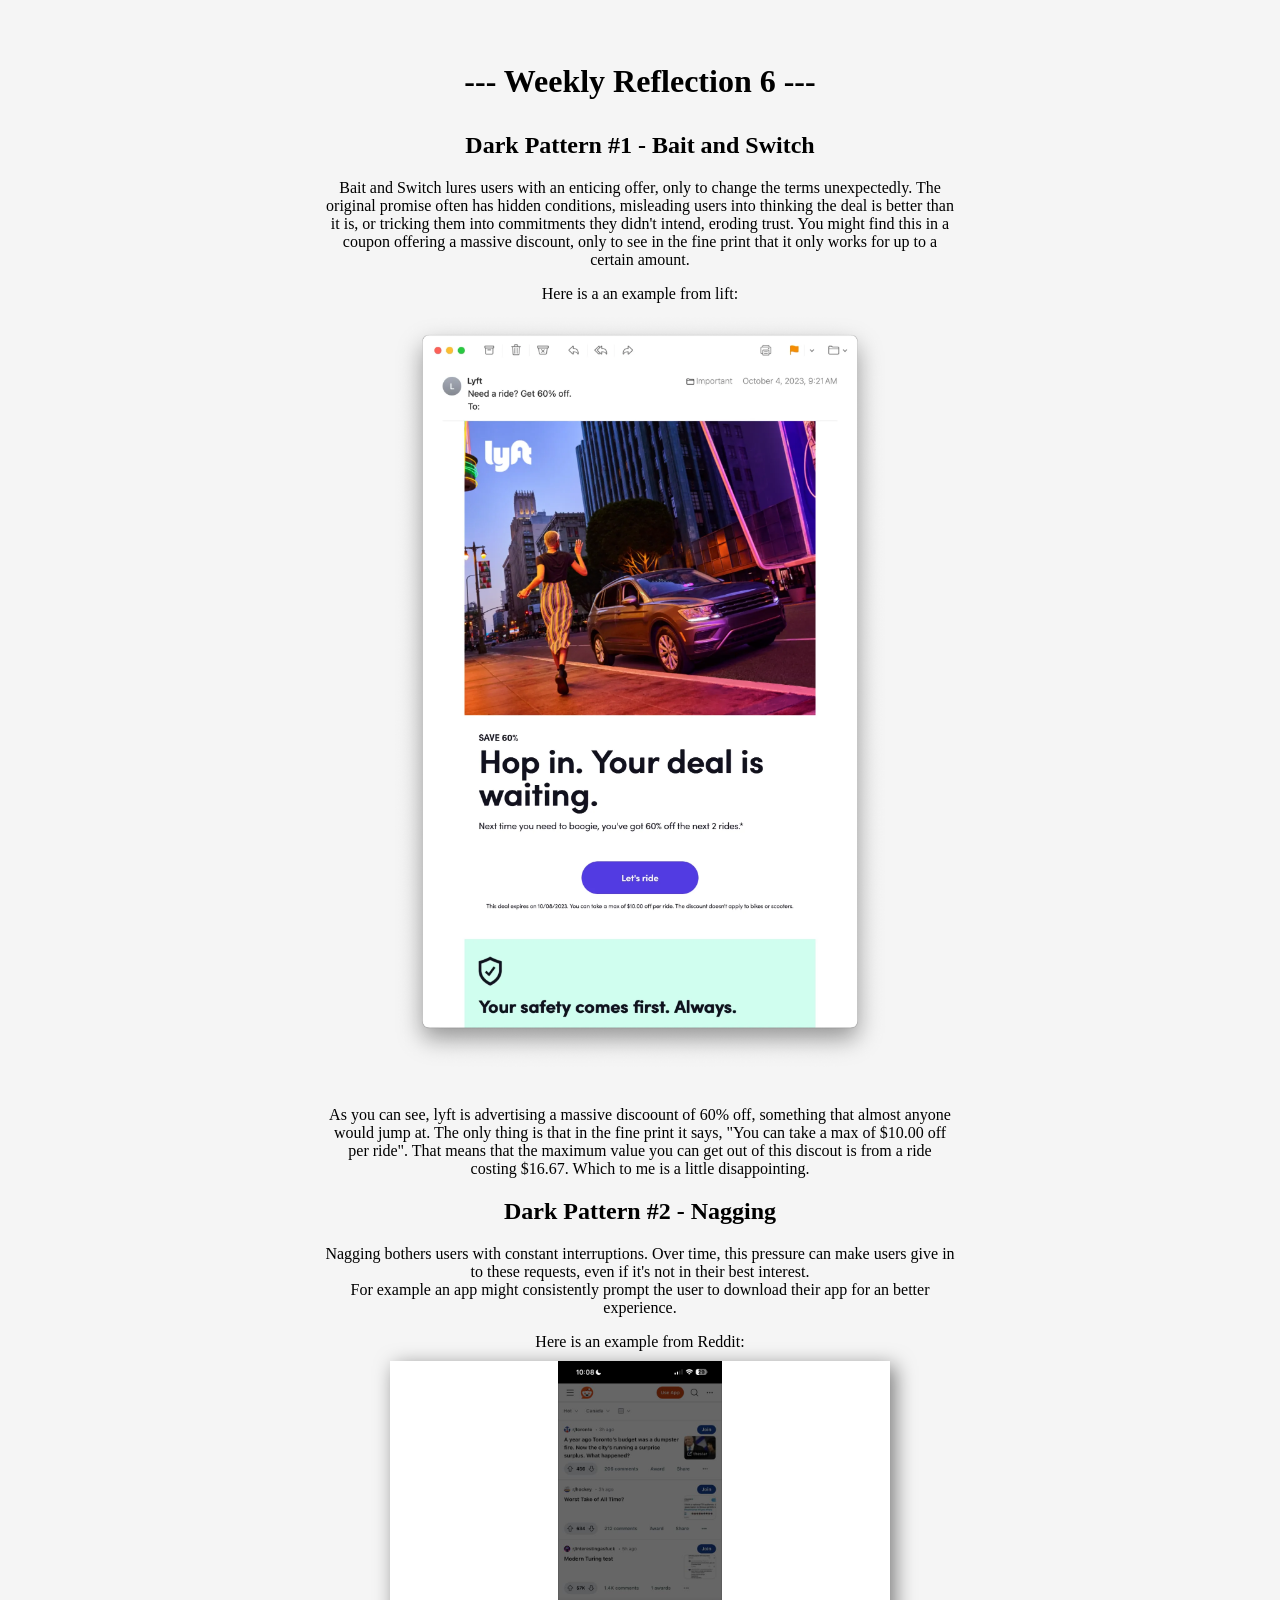
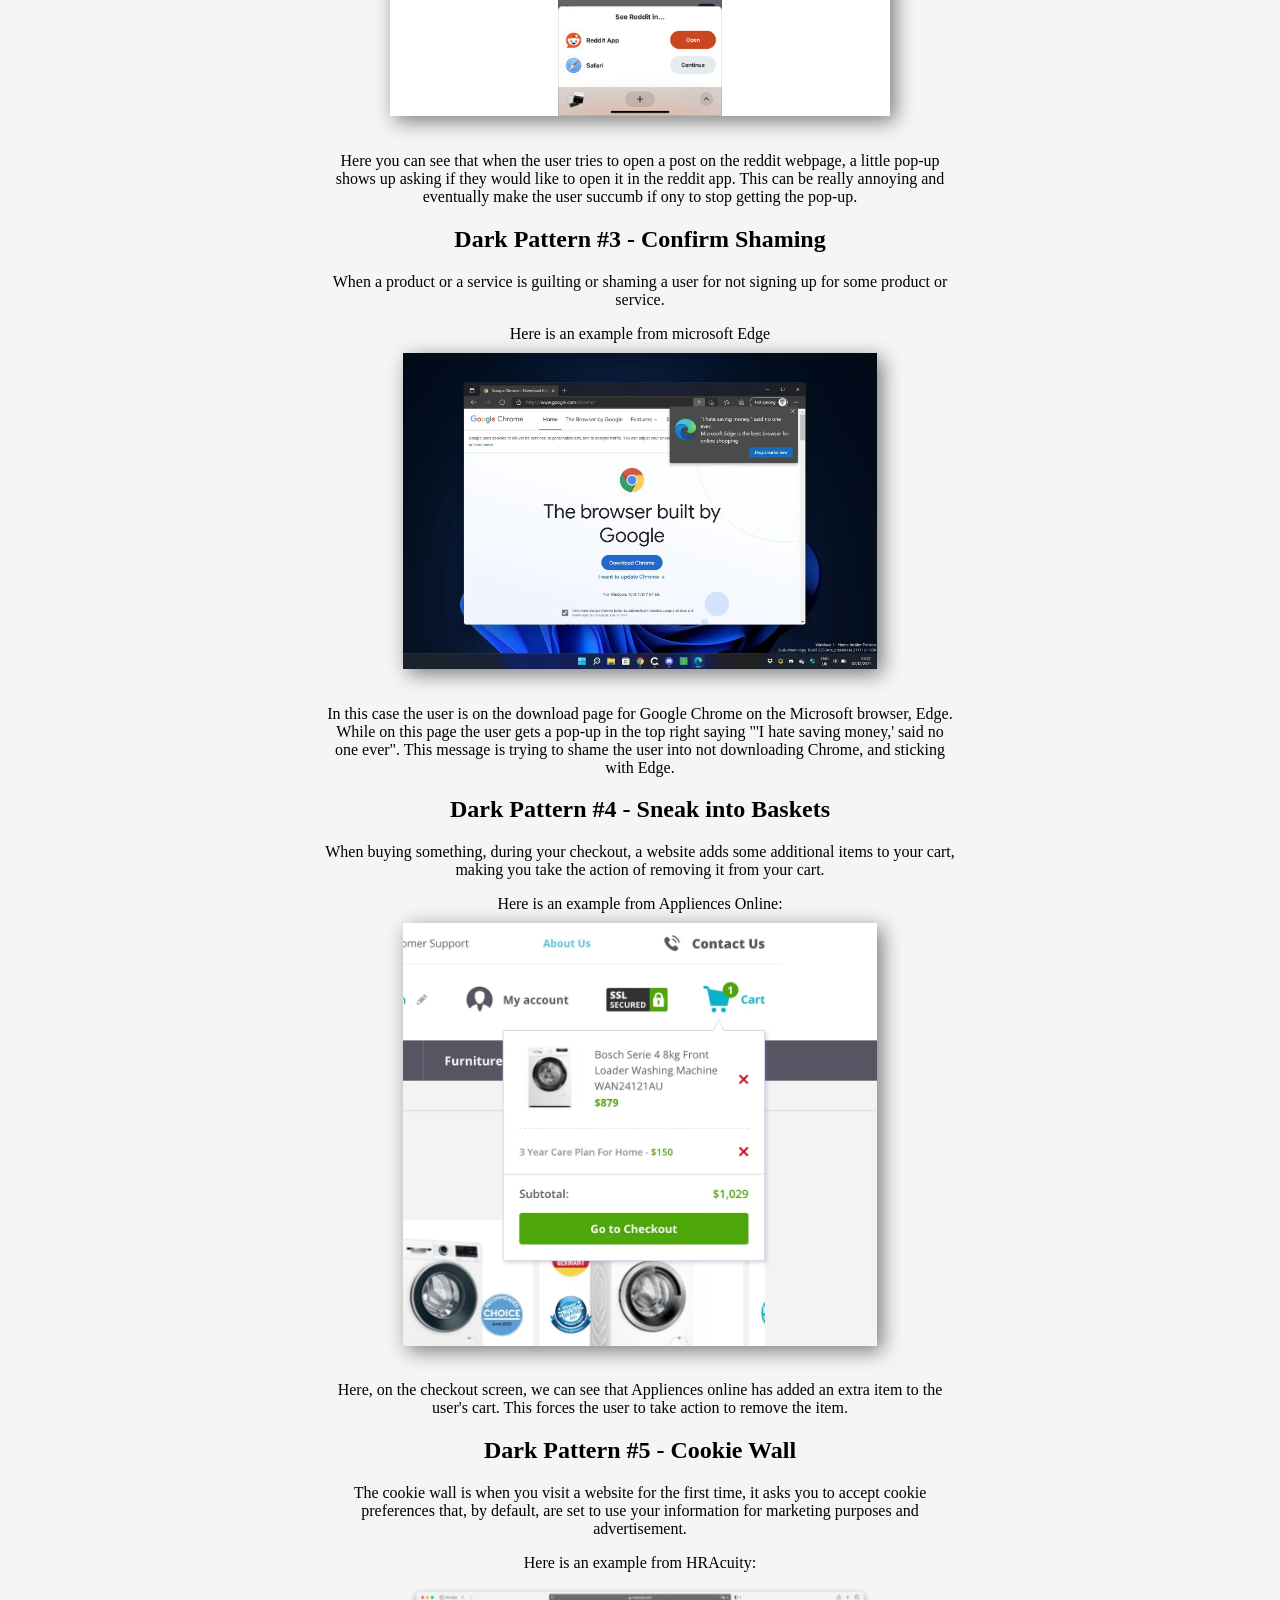
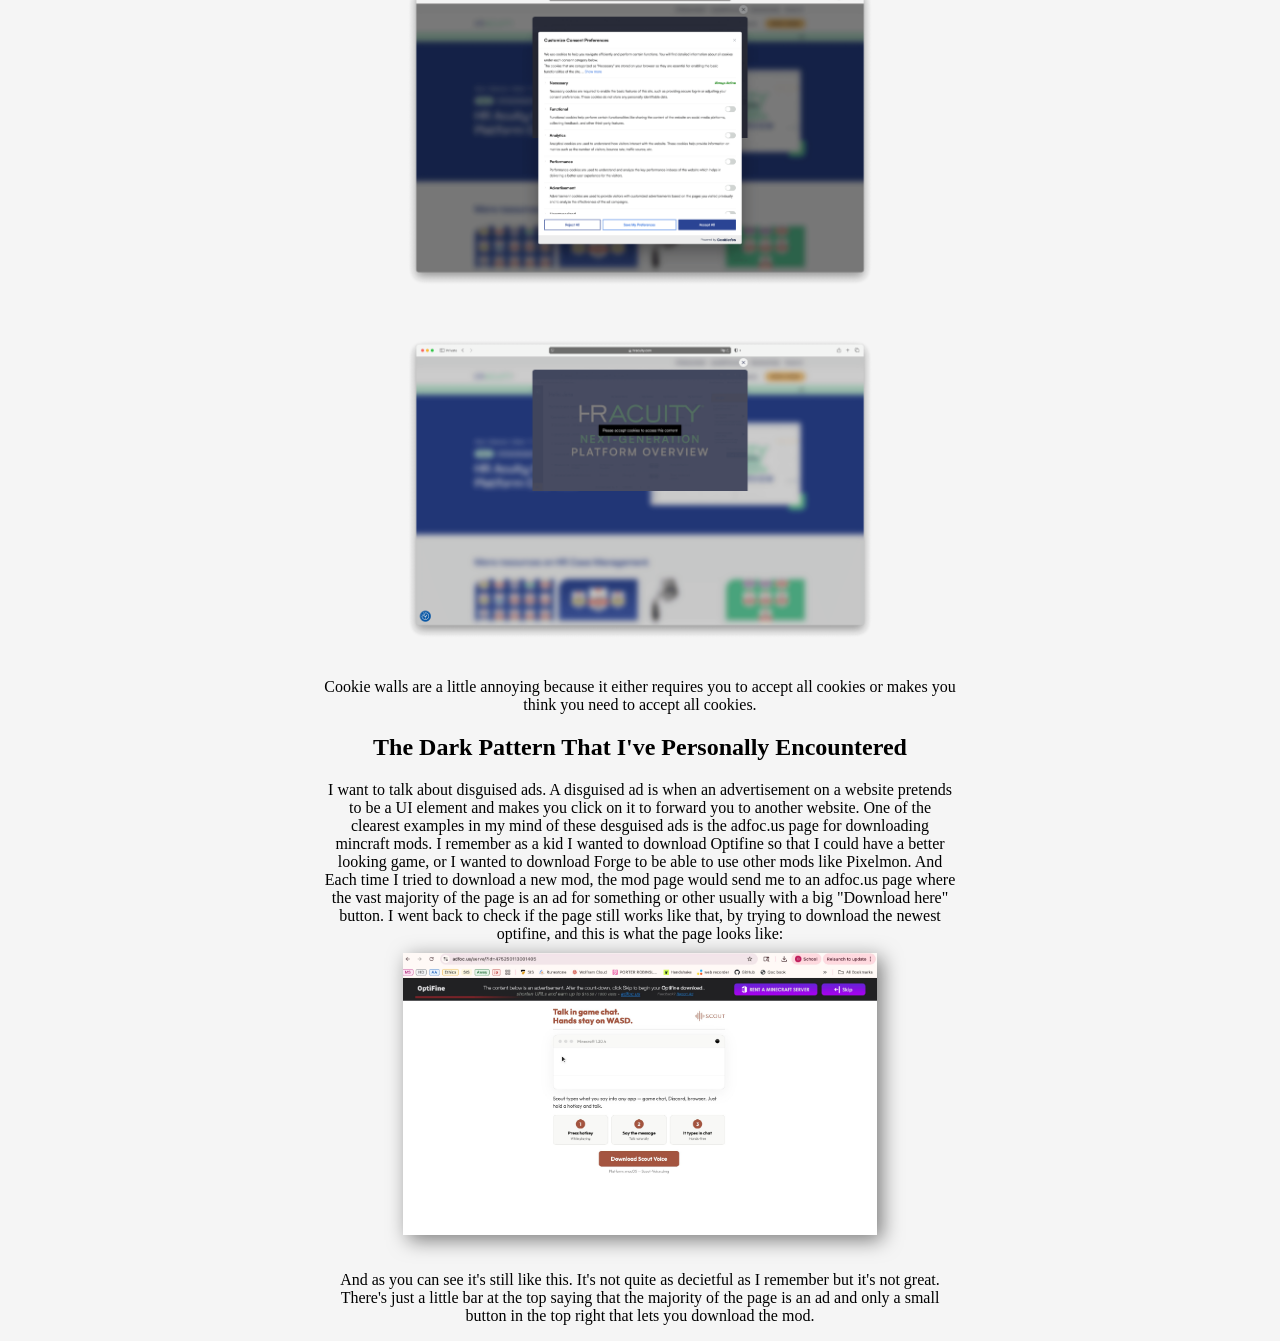
<file: index.html>
<!DOCTYPE html>
<html lang="en-US">
<head>
	<title>Weekly Refelction 6</title>
    <link rel="stylesheet" href="styles.css">
</head>
<body>
    <h1>--- Weekly Reflection 6 ---</h1>
	<h2>Dark Pattern #1 - Bait and Switch</h2>
	<p>Bait and Switch lures users with an enticing offer, only to change the terms unexpectedly. 
        The original promise often has hidden conditions, misleading users into thinking the deal is better than it is, or tricking them into commitments they didn't intend, eroding trust.
        You might find this in a coupon offering a massive discount, only to see in the fine print that it only works for up to a certain amount.</p>
    <p>Here is a an example from lift: <br>
        <img src="lyftbas.jpg" alt="Lift advertisment offering 60% off only to actually count for up to $10 off." width="500"><br>
		As you can see, lyft is advertising a massive discoount of 60% off, something that almost anyone would jump at. The only thing is that in the fine print it says, "You can take a max of $10.00 off per ride".
		That means that the maximum value you can get out of this discout is from a ride costing $16.67. Which to me is a little disappointing.
    </p>
	<h2>Dark Pattern #2 - Nagging</h2>
    <p>Nagging bothers users with constant interruptions. Over time, this pressure can make users give in to these requests, even if it's not in their best interest.<br>
    For example an app might consistently prompt the user to download their app for an better experience.
    </p>
    <p>Here is an example from Reddit:<br>
        <img src="reddit-nagging.jpg" class ="dropshadow" alt="Pop-up promting the user to open the post in the Reddit app." width="500"><br>
		Here you can see that when the user tries to open a post on the reddit webpage, a little pop-up shows up asking if they would like to open it in the reddit app. 
		This can be really annoying and eventually make the user succumb if ony to stop getting the pop-up.
    </p>
	<h2>Dark Pattern #3 - Confirm Shaming</h2>
	<p>When a product or a service is guilting or shaming a user for not signing up for some product or service.</p>
	<p>Here is an example from microsoft Edge <br>
		<img src="microsfotedge.jpg" class ="dropshadow" alt="Microsoft Edge advertising itself when a user is trying to download chrome." width="75%"><br>
		In this case the user is on the download page for Google Chrome on the Microsoft browser, Edge. While on this page the user gets a pop-up in the top right saying "'I hate saving money,' said no one ever".
		This message is trying to shame the user into not downloading Chrome, and sticking with Edge.
    </p>
    <h2>Dark Pattern #4 - Sneak into Baskets</h2>
    <p>When buying something, during your checkout, a website adds some additional items to your cart, making you take the action of removing it from your cart.</p>
    <p>Here is an example from Appliences Online: <br>
        <img src="cartplus.jpg" class ="dropshadow" alt="Cart dropdown shows an extra item in the cart." width="75%"><br>
		Here, on the checkout screen, we can see that Appliences online has added an extra item to the user's cart. 
		This forces the user to take action to remove the item.
    </p>
    <h2>Dark Pattern #5 - Cookie Wall</h2>
    <p>The cookie wall is when you visit a website for the first time, it asks you to accept cookie preferences that, by default, are set to use your information for marketing purposes and advertisement.</p>
    <p>Here is an example from HRAcuity: <br>
        <img src="hracuitycookies.jpg" alt="pop-up prompting the user to select their cookie preferences" width="75%"><br>
        <img src="hracuityblocked.jpg" alt="after selecting to decline cookies the content is blocked until cookies ar eaccepted" width="75%"><br>
		Cookie walls are a little annoying because it either requires you to accept all cookies or makes you think you need to accept all cookies.
    </p>
	<h2>The Dark Pattern That I've Personally Encountered</h2>
    <p>I want to talk about disguised ads. A disguised ad is when an advertisement on a website pretends to be a UI element and makes you click on it to forward you to another website. 
        One of the clearest examples in my mind of these desguised ads is the adfoc.us page for downloading mincraft mods.
        I remember as a kid I wanted to download Optifine so that I could have a better looking game, or I wanted to download Forge to be able to use other mods like Pixelmon.
        And Each time I tried to download a new mod, the mod page would send me to an adfoc.us page where the vast majority of the page is an ad for something or other usually with a big "Download here" button.
        I went back to check if the page still works like that, by trying to download the newest optifine, and this is what the page looks like:<br>
        <img src="adfocus.jpg" class ="dropshadow" alt="adfoc.us page showing mostly just one ad with a small bar at the top that directs you to the proper download." width = 75%><br>
        And as you can see it's still like this. It's not quite as decietful as I remember but it's not great. There's just a little bar at the top saying that the majority of the page is an ad and only a small button in the top right that lets you download the mod.
    </p>
    

</body>
</html>
</file>
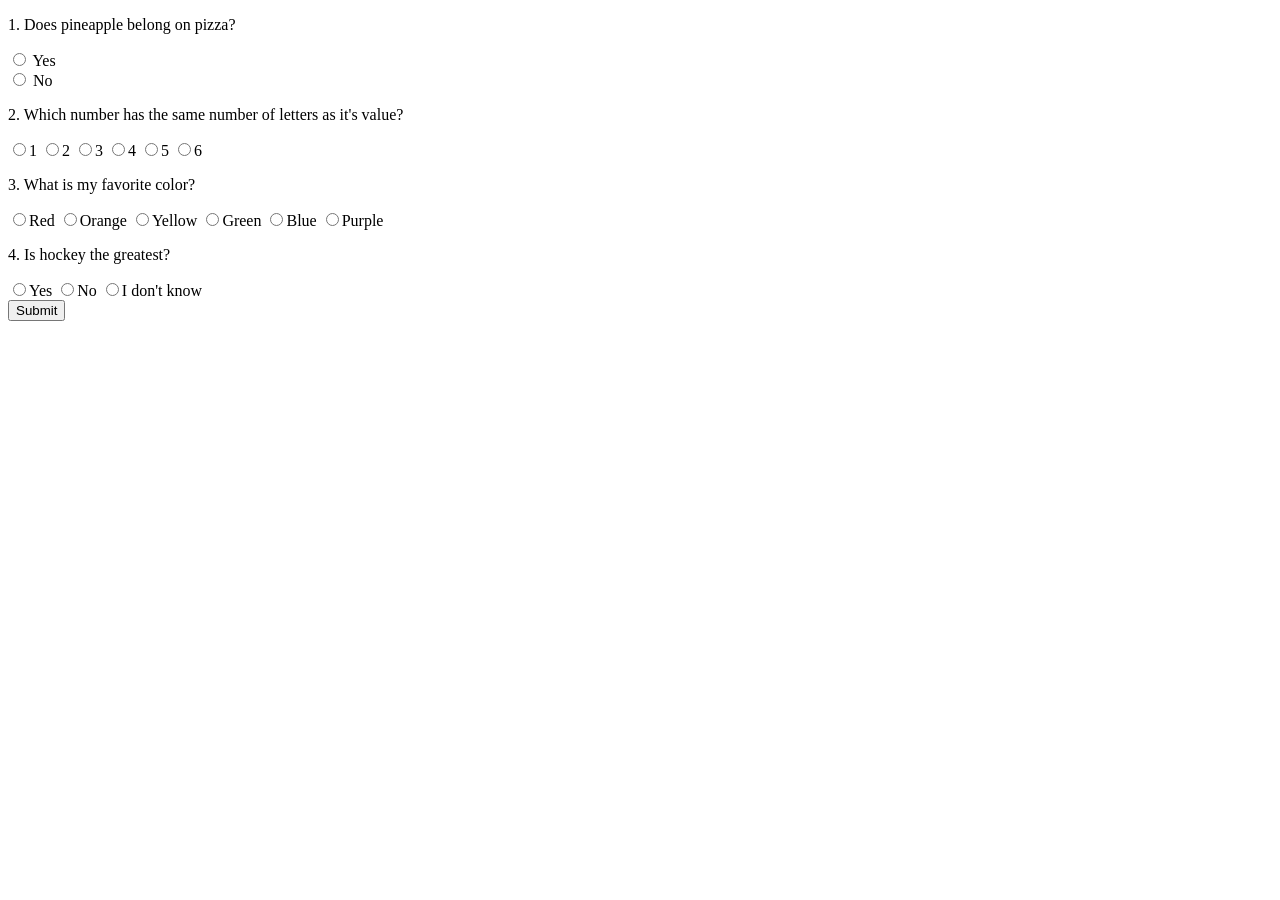
<file: quiz.html>
<!DOCTYPE html>
<html>
<body>
<form id="myQuiz">
    <div class="question">
    <p>1. Does pineapple belong on pizza?</p>
    <label><input type="radio" name="q1" value="a"> Yes</label><br>
    <label><input type="radio" name="q1" value="b"> No</label>
    <p>2. Which number has the same number of letters as it's value?</p>
    <label><input type="radio" name="q2" value="a">1</label>
    <label><input type="radio" name="q2" value="b">2</label>
    <label><input type="radio" name="q2" value="c">3</label>
    <label><input type="radio" name="q2" value="d">4</label>
    <label><input type="radio" name="q2" value="e">5</label>
    <label><input type="radio" name="q2" value="f">6</label>
    <p>3. What is my favorite color?</p>
    <label><input type="radio" name="q3" value="a">Red</label>
    <label><input type="radio" name="q3" value="b">Orange</label>
    <label><input type="radio" name="q3" value="c">Yellow</label>
    <label><input type="radio" name="q3" value="d">Green</label>
    <label><input type="radio" name="q3" value="e">Blue</label>
    <label><input type="radio" name="q3" value="f">Purple</label>
    <p>4. Is hockey the greatest?</p>
    <label><input type="radio" name="q4" value="a">Yes</label>
    <label><input type="radio" name="q4" value="b">No</label>
    <label><input type="radio" name="q4" value="c">I don't know</label>
    </div>
    <button type="button" onclick="calculateScore()">Submit</button>
</form>
<div id="result"></div>
</body>
</html>
<script>
function calculateScore() {
    const answers = { q1: "a", q2: "d", q3: "e", q4: "a" };
    let score = 0;
    const form = document.getElementById('myQuiz');
    const formData = new FormData(form);

    for (let [key, value] of formData.entries()) {
        if (value === answers[key]) score++;
    }
    document.getElementById('result').innerText = `Your score: ${score}`;
}
</script>
</file>
<file: styles.css>
body{
    background-color: whitesmoke;
}
h1{
    margin-top: 5%;
    margin-bottom: 2.5%;
    text-align: center;
    font-family: Verdana;
}
h2{
    font-family: Verdana;
    text-align: center;
}
p{
    font-family: Verdana;
    text-align: center;
    margin-left: 25%;
    margin-right: 25%;
}
img{
    margin-top: 10px;
    margin-bottom: 5%;
}
.dropshadow{
    filter: drop-shadow(5px 5px 10px rgba(0, 0, 0, 0.5));
}
</file>
